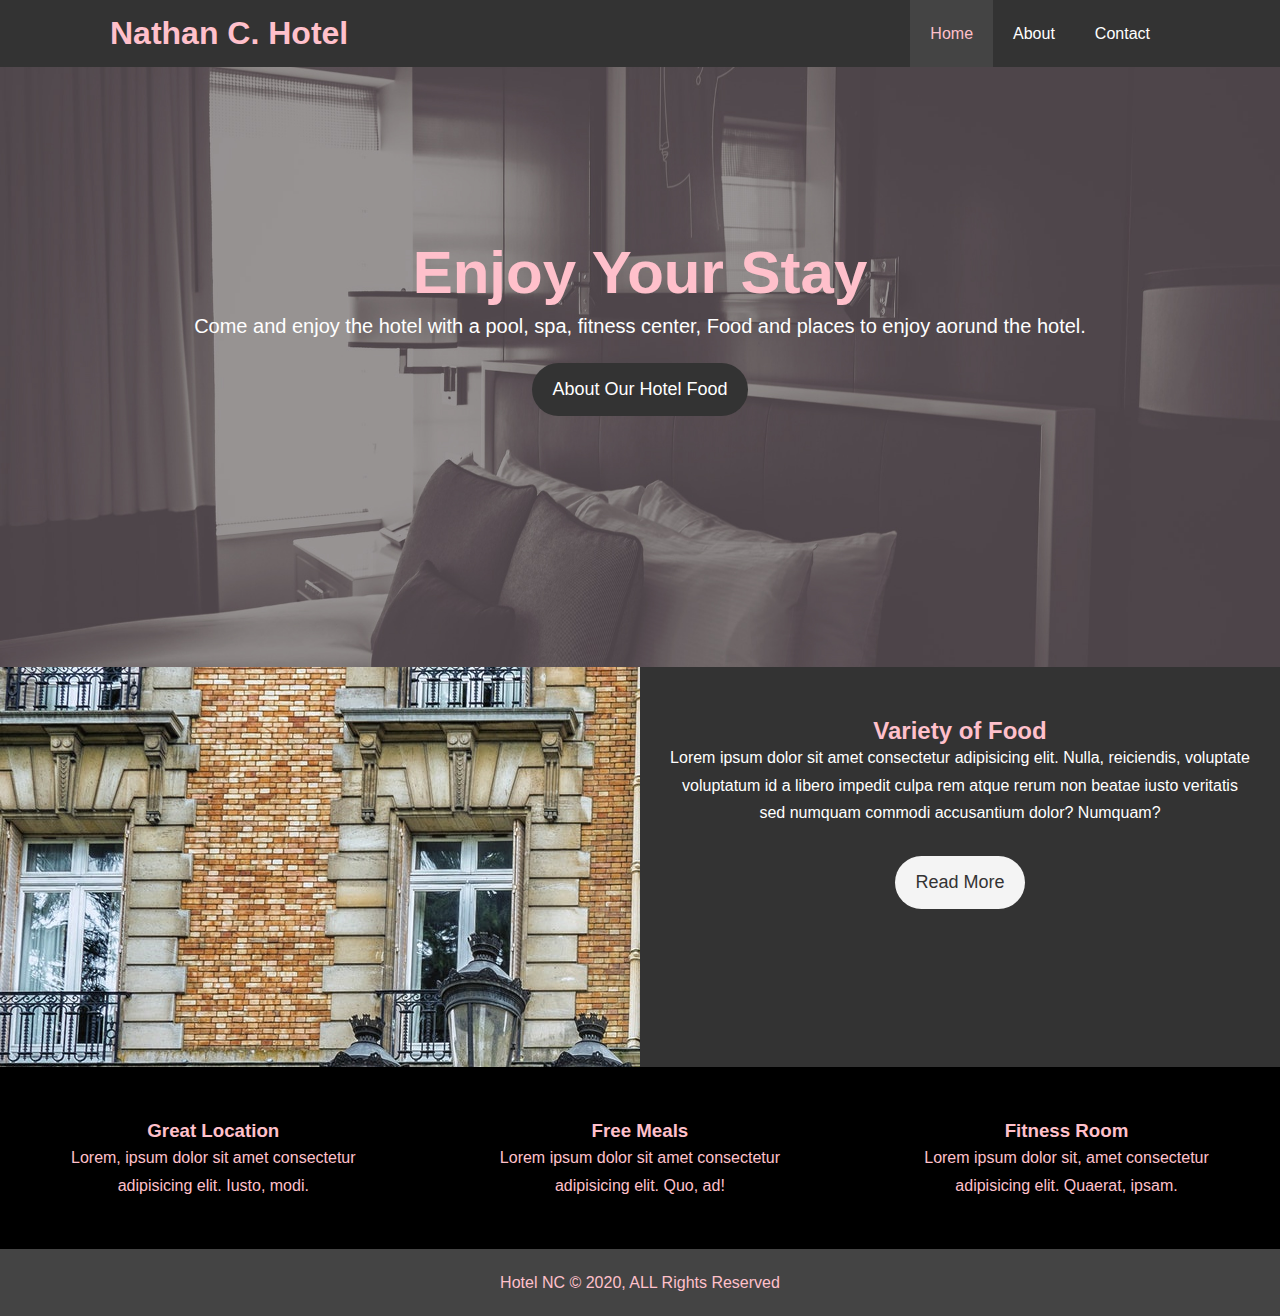
<file: index.html>
<!DOCTYPE html>
<html lang="en">
<head>
    <meta charset="UTF-8">
    <meta name="viewport" content="width=device-width, initial-scale=1.0">
    <meta name="description" content="The Best Hotel In the Charlotte area">
    <meta name="keywords" content="hotel, charlotte, north carolina">
    <link rel="stylesheet" type="text/css" href="css/style.css">
    <link rel="stylesheet" href="https://use.fontawesome.com/releases/v5.6.1/css/all.css" integrity="sha384-gfdkjb5BdAXd+lj+gudLWI+BXq4IuLW5IT+brZEZsLFm++aCMlF1V92rMkPaX4PP" crossorigin="anonymous">
    <title>Hotel NC</title>
</head>
<body>
<header>
    <nav id="navbar">
        <div class="container">
            <h1 class="logo"><span class="text-primary">Nathan C. Hotel</span></h1>
            <ul>
                <li><a class="current" href="index.html">Home</a></li>
                <li><a href="about.html">About</a></li>
                <li><a href="contact.html">Contact</a></li>
            </ul>
        </div>
    </nav>
    <div id="showcase">
     <div class="container">
        <div class="showcase-content">
       <h1><span class="text-primary">Enjoy Your Stay</span></h1>
       <p class="lead">Come and enjoy the hotel with a pool, spa, fitness center, Food and places to enjoy aorund the hotel.</p>
       <a class="btn" href="about.html">About Our Hotel Food</a>
        </div>
     </div>
    </div>
</header>

<section id="home-info" class="bg-dark">
<div class="info-img"></div>
<div class="info-content">
    <h2><span class="text-primary">Variety of Food</span></h2>
    <p>Lorem ipsum dolor sit amet consectetur adipisicing elit. Nulla, reiciendis, voluptate voluptatum id a libero impedit culpa rem atque rerum non beatae iusto veritatis sed numquam commodi accusantium dolor? Numquam?</p>
    <a class="btn btn-light" href="about.html">Read More</a>
</div>
</section>

<section id="features">
    <div class="box bg-light">
        <i class="fas fa-hotel fa-3x"></i>

        <h3>Great Location</h3>
        <p>Lorem, ipsum dolor sit amet consectetur adipisicing elit. Iusto, modi.</p>
    </div>
    <div class="box bg-primary">
        <i class="fas fa-utensils fa-3x"></i>
        <h3>Free Meals</h3>
        <p>Lorem ipsum dolor sit amet consectetur adipisicing elit. Quo, ad!</p>
    </div>
    <div class="box bg-light">
        <i class="fas fa-dumbbell fa-3x"></i>
        <h3>Fitness Room</h3>
        <p>Lorem ipsum dolor sit, amet consectetur adipisicing elit. Quaerat, ipsam.</p>
    </div>
</section>
<div class="clr"></div>
<footer id="main-footer">
    <p>Hotel NC &copy; 2020, ALL Rights Reserved</p>
</footer>
    
</body>
</html>
</file>
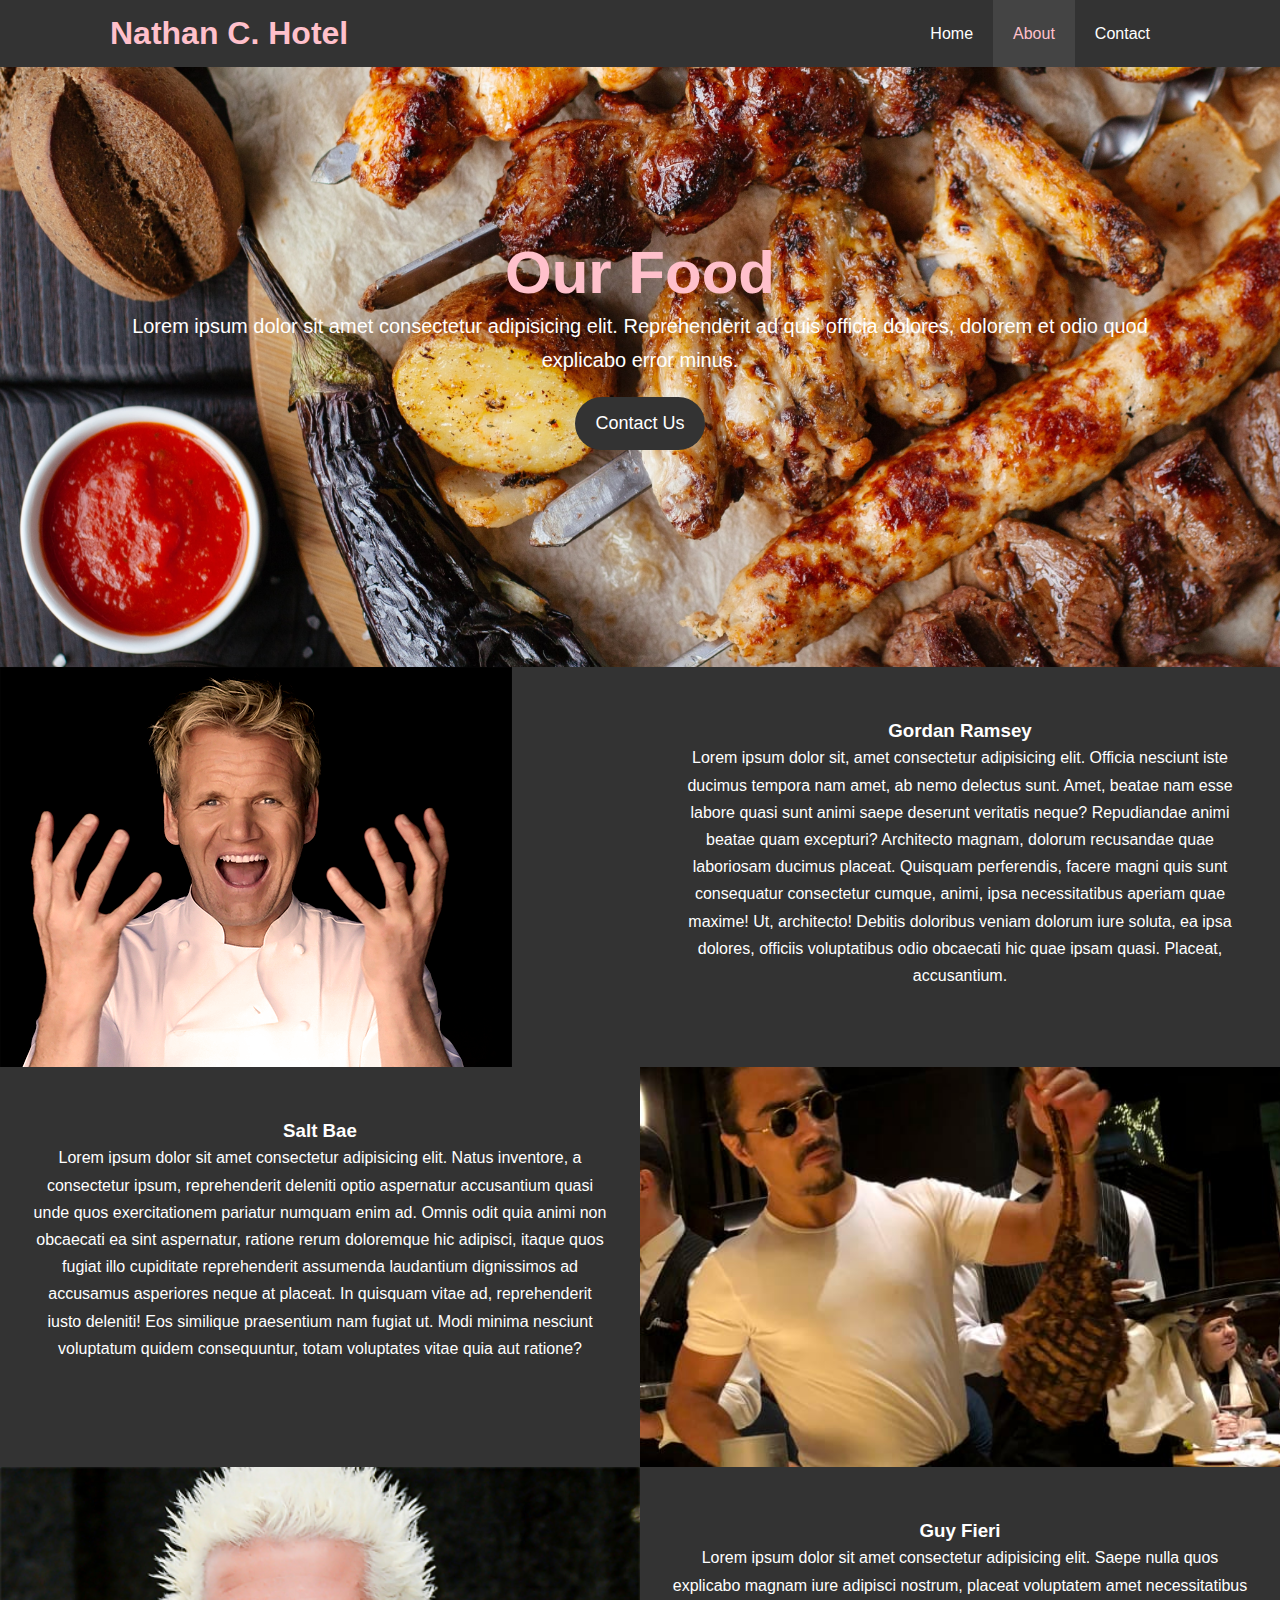
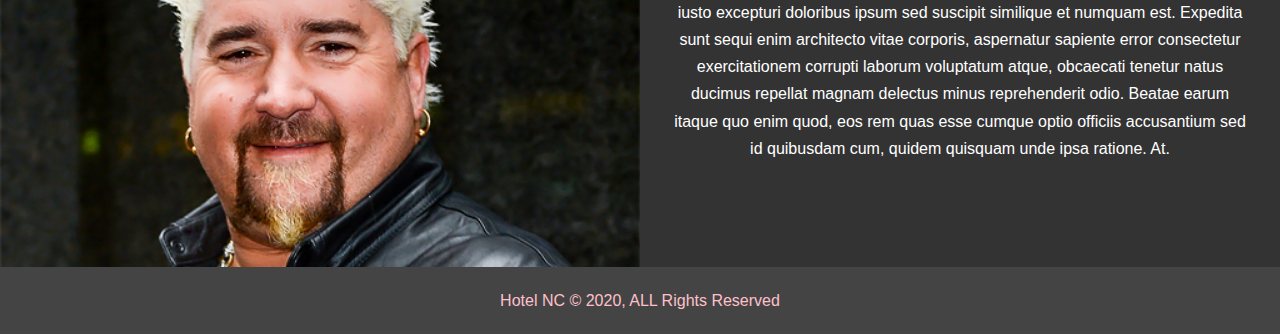
<file: about.html>
<!DOCTYPE html>
<html lang="en">
<head>
    <meta charset="UTF-8">
    <meta name="viewport" content="width=device-width, initial-scale=1.0">
    <meta name="description" content="The Best Hotel In the Charlotte area">
    <meta name="keywords" content="hotel, charlotte, north carolina">
    <link rel="stylesheet" type="text/css" href="css/about.css">
    <link rel="stylesheet" href="https://use.fontawesome.com/releases/v5.6.1/css/all.css" integrity="sha384-gfdkjb5BdAXd+lj+gudLWI+BXq4IuLW5IT+brZEZsLFm++aCMlF1V92rMkPaX4PP" crossorigin="anonymous">
    <title>Hotel NC</title>
</head>
<body>
    <header>
        <nav id="navbar">
            <div class="container">
                <h1 class="logo"><span class="text-primary">Nathan C. Hotel</span></h1>
                <ul>
                    <li><a href="index.html">Home</a></li>
                    <li><a class="current" href="about.html">About</a></li>
                    <li><a href="contact.html">Contact</a></li>
                </ul>
            </div>
        </nav>
        <div id="showcase">
            <div class="container">
                <div class="showcase-content">
                    <h1><span class="text-primary">Our Food</span></h1>
                    <p class="lead">Lorem ipsum dolor sit amet consectetur adipisicing elit. Reprehenderit ad quis officia dolores, dolorem et odio quod explicabo error minus.</p>
                    <a class="btn" href="contact.html">Contact Us</a>
                </div>
            </div>
        </div>
    </header>

     <section id="home-info" class="bg-dark">
        <div class="info-img"></div>
        <div class="info-content">
            <h3>Gordan Ramsey</h3>
            <p>Lorem ipsum dolor sit, amet consectetur adipisicing elit. Officia nesciunt iste ducimus tempora nam amet, ab nemo delectus sunt. Amet, beatae nam esse labore quasi sunt animi saepe deserunt veritatis neque? Repudiandae animi beatae quam excepturi? Architecto magnam, dolorum recusandae quae laboriosam ducimus placeat. Quisquam perferendis, facere magni quis sunt consequatur consectetur cumque, animi, ipsa necessitatibus aperiam quae maxime! Ut, architecto! Debitis doloribus veniam dolorum iure soluta, ea ipsa dolores, officiis voluptatibus odio obcaecati hic quae ipsam quasi. Placeat, accusantium.</p>        
        </div>
        <div class="info-img2"></div>
        <div class="info-content2">
            <h3>Salt Bae</h3>
            <p>Lorem ipsum dolor sit amet consectetur adipisicing elit. Natus inventore, a consectetur ipsum, reprehenderit deleniti optio aspernatur accusantium quasi unde quos exercitationem pariatur numquam enim ad. Omnis odit quia animi non obcaecati ea sint aspernatur, ratione rerum doloremque hic adipisci, itaque quos fugiat illo cupiditate reprehenderit assumenda laudantium dignissimos ad accusamus asperiores neque at placeat. In quisquam vitae ad, reprehenderit iusto deleniti! Eos similique praesentium nam fugiat ut. Modi minima nesciunt voluptatum quidem consequuntur, totam voluptates vitae quia aut ratione?</p>
        </div>
        <div class="info-img3"></div>
        <div class="info-content3">
            <h3>Guy Fieri</h3>
            <p>Lorem ipsum dolor sit amet consectetur adipisicing elit. Saepe nulla quos explicabo magnam iure adipisci nostrum, placeat voluptatem amet necessitatibus iusto excepturi doloribus ipsum sed suscipit similique et numquam est. Expedita sunt sequi enim architecto vitae corporis, aspernatur sapiente error consectetur exercitationem corrupti laborum voluptatum atque, obcaecati tenetur natus ducimus repellat magnam delectus minus reprehenderit odio. Beatae earum itaque quo enim quod, eos rem quas esse cumque optio officiis accusantium sed id quibusdam cum, quidem quisquam unde ipsa ratione. At.</p>
        </div>
        </section>
        <div class="clr"></div>
        <footer id="main-footer">
            <p>Hotel NC &copy; 2020, ALL Rights Reserved</p>
        </footer>

    
</body>
</html>
</file>
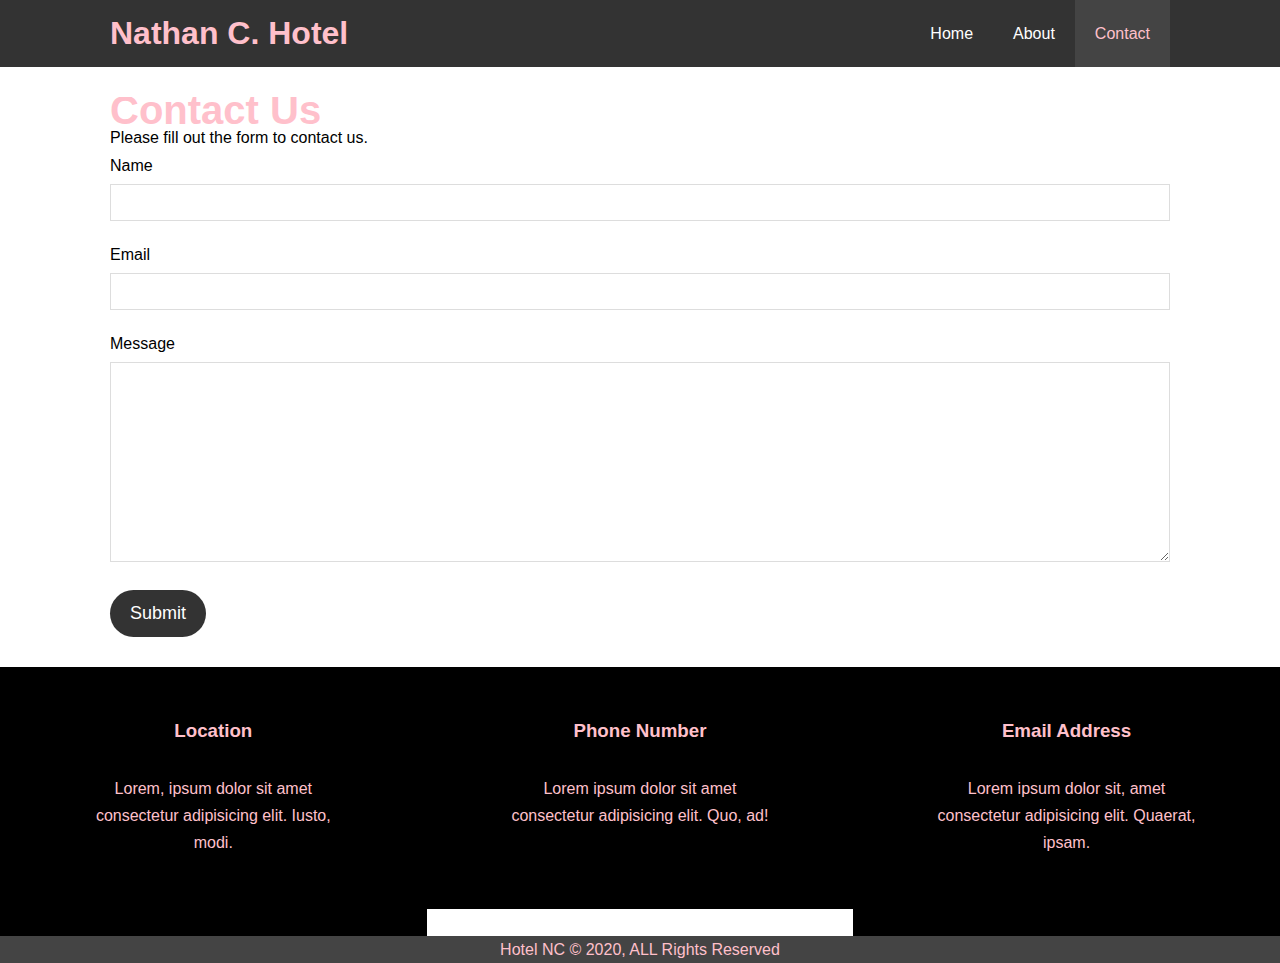
<file: contact.html>
<!DOCTYPE html>
<html lang="en">
<head>
    <meta charset="UTF-8">
    <meta name="viewport" content="width=device-width, initial-scale=1.0">
    <meta name="description" content="The Best Hotel In the Charlotte area">
    <meta name="keywords" content="hotel, charlotte, north carolina">
    <link rel="stylesheet" type="text/css" href="css/contact.css">
    <link rel="stylesheet" href="https://use.fontawesome.com/releases/v5.6.1/css/all.css" integrity="sha384-gfdkjb5BdAXd+lj+gudLWI+BXq4IuLW5IT+brZEZsLFm++aCMlF1V92rMkPaX4PP" crossorigin="anonymous">
    <title>Hotel NC</title>
</head>
<body>
    <header>
        <nav id="navbar">
            <div class="container">
                <h1 class="logo"><span class="text-primary">Nathan C. Hotel</span></h1>
                <ul>
                    <li><a href="index.html">Home</a></li>
                    <li><a href="about.html">About</a></li>
                    <li><a class="current" href="contact.html">Contact</a></li>
                </ul>
            </div>
        </nav>
    </header>
    <section id="contact-form" class="py-3">
        <div class="container">
            <h1 class="l-heading"><span class="text-primary">Contact Us</span></h1>
            <p>Please fill out the form to contact us.</p>
            <form action="destination.php">
                <div class="form-group">
                    <label for="name">Name</label>
                    <input type="text" name="name" id="name">
                </div>
                <form action="destination.php">
                    <div class="form-group">
                        <label for="emial">Email</label>
                        <input type="text" name="email" id="email">
                    </div>
                    <form action="destination.php">
                        <div class="form-group">
                            <label for="message">Message</label>
                            <textarea name="message" id="message"></textarea>
                        </div>
                        <button type="submit" class="btn">Submit</button>
            </form>
        </div>
    </section>

    <section id="features">
        <div class="box bg-light">
            <i class="fas fa-hotel fa-3x"></i>
    
            <h3>Location</h3>
            <p>Lorem, ipsum dolor sit amet consectetur adipisicing elit. Iusto, modi.</p>
        </div>
        <div class="box bg-light">
            <i class="fas fa-phone fa-3x"></i>
            <h3>Phone Number</h3>
            <p>Lorem ipsum dolor sit amet consectetur adipisicing elit. Quo, ad!</p>
        </div>
        <div class="box bg-light">
            <i class="fas fa-envelope fa-3x"></i>
            <h3>Email Address</h3>
            <p>Lorem ipsum dolor sit, amet consectetur adipisicing elit. Quaerat, ipsam.</p>
        </div>
    </section>
    <div class="clr"></div>
<footer id="main-footer">
    <p>Hotel NC &copy; 2020, ALL Rights Reserved</p>
</footer>
</body>
</html>
</file>
<file: css/style.css>
/* Css Reset */
*{
    margin: 0;
    padding: 0;
    box-sizing: border-box;
}
/* Utility class */
.container{
    margin: auto;
    max-width: 1100px;
    overflow: auto;
    padding: 0 20px;
}

.text-primary{
color: pink;
}

.lead{
    font-size: 20px;
}

.btn{
    display: inline-block;
    font-size: 18px;
    color: #fff;
    background: #333;
    padding: 13px 20px;
    border: none;
    cursor: pointer;
    border-radius: 1.5em;
}

.btn:hover{
    background: pink;
    color: #333;
    border-radius: 1.5em;

}

.btn-light{
    background: #f4f4f4;
    color: #333;
}

.bg-dark{
    background: #333;
    color: #fff;
}
.clr{
clear: both;
}
/* Main Styling */
 html, body{
    font-family: 'Segoe UI', Tahoma, Geneva, Verdana, sans-serif;
    line-height: 1.7em;
}

a{
    color: #333;
    text-decoration: none;
}

#navbar{
    background: #333;
    color: #fff;
    overflow: auto;
}

#navbar a {
    color: #fff;
}

#navbar h1{
    float: left;
    padding-top: 20px;
}

#navbar ul {
    list-style: none;
    float: right;
}

#navbar ul li {
    float: left;
}

#navbar ul li a {
    display: block;
    padding: 20px;
    text-align: center;
}
/* Creating a active class */
#navbar ul li a:hover,
#navbar ul li a.current{
    background: #444;
    color: pink;
}

/* Show Case */
#showcase{
    background: url(../img/showcase.jpg) no-repeat center center/cover;
    height: 600px;
}

#showcase .showcase-content{
    color: #fff;
    text-align: center;
    padding-top: 170px;
}

#showcase .showcase-content h1 {
    font-size: 60px;
    line-height: 1.2em;
}

#showcase .showcase-content p {
    padding-bottom: 20px;
    line-height: 1.7em;
}

/* Home info */
#home-info{
    height: 400px;
}

#home-info .info-img{
    float: left;
    width: 50%;
    background: url('../img/photo-1.jpg') no-repeat;
    min-height: 100%;
}
#home-info .info-content{
    float: right;
    width: 50%;
    height: 100%;
    padding: 50px 30px;
    overflow: hidden;
    text-align: center;
}
#home-info .info-content p {
    padding-bottom: 30px;
}

/* Features */
.box{
    float: left;
    width: 33.33%;
    padding: 50px;
    text-align: center;
}

.bg-light{
    background: black;
    color: pink;
}

.bg-primary{
    background: black;
    color: pink;
}

/* Footer */
#main-footer{
    text-align: center;
    background: #444;
    color: pink;
    padding: 20px;
}
</file>
<file: css/about.css>
/* Css Reset */
*{
    margin: 0;
    padding: 0;
    box-sizing: border-box;
}
/* Utility class */
.container{
    margin: auto;
    max-width: 1100px;
    overflow: auto;
    padding: 0 20px;
}

.text-primary{
color: pink;
}

.lead{
    font-size: 20px;
}

.btn{
    display: inline-block;
    font-size: 18px;
    color: #fff;
    background: #333;
    padding: 13px 20px;
    border: none;
    cursor: pointer;
    border-radius: 1.5em;
}

.btn:hover{
    background: pink;
    color: #333;
    border-radius: 1.5em;

}

.btn-light{
    background: #f4f4f4;
    color: #333;
}

.bg-dark{
    background: #333;
    color: #fff;
}

.bg-dark .info-content2{
    background: #333;
    color: #fff;
}

.bg-dark .info-content3{
    background: #333;
    color: #fff;
}

.bg-dark .info-content4{
    background: #333;
    color: #fff;
}

.clr{
clear: both;
}

/* Main Styling */
html, body{
    font-family: 'Segoe UI', Tahoma, Geneva, Verdana, sans-serif;
    line-height: 1.7em;
}

a{
    color: #333;
    text-decoration: none;
}

#navbar{
    background: #333;
    color: #fff;
    overflow: auto;
}

#navbar a {
    color: #fff;
}

#navbar h1{
    float: left;
    padding-top: 20px;
}

#navbar ul {
    list-style: none;
    float: right;
}

#navbar ul li {
    float: left;
}

#navbar ul li a {
    display: block;
    padding: 20px;
    text-align: center;
}
/* Creating a active class */
#navbar ul li a:hover,
#navbar ul li a.current{
    background: #444;
    color: pink;
}

/* Show Case */
#showcase{
    background: url(../img/food.jpg) no-repeat center center/cover;
    height: 600px;
}

#showcase .showcase-content{
    color: #fff;
    text-align: center;
    padding-top: 170px;
}

#showcase .showcase-content h1 {
    font-size: 60px;
    line-height: 1.2em;
}

#showcase .showcase-content p {
    padding-bottom: 20px;
    line-height: 1.7em;
}

/* Home info */

#home-info .info-img{
    float: left;
    width: 50%;
    background: url('../img/gordan.png') no-repeat;
    min-height: 100%;
    
}
#home-info .info-content{
    float: right;
    width: 50%;
    height: 100%;
    padding: 50px 30px;
    overflow: hidden;
    text-align: center;
}

#home-info .info-img2{
    float: right;
    width: 50%;
    background: url('../img/salt.jpg') no-repeat;
    min-height: 100%;
    background-size: cover;
}
#home-info .info-content2{
    float: left;
    width: 50%;
    height: 100%;
    padding: 50px 30px;
    overflow: hidden;
    text-align: center;
}

#home-info .info-img3{
    float: left;
    width: 50%;
    background: url('../img/guy.png') no-repeat;
    min-height: 100%;
    background-size: cover;
}
#home-info .info-content3{
    float: right;
    width: 50%;
    height: 100%;
    padding: 50px 30px;
    overflow: hidden;
    text-align: center;
}

#home-info .info-content p {
    padding-bottom: 30px;
}

#home-info .info-content2 p {
    padding-bottom: 30px;
}

#home-info .info-content3 p {
    padding-bottom: 30px;
}

#home-info{
    height: 400px;
}

/* Features */
.box{
    float: left;
    width: 33.33%;
    padding: 90px;
    text-align: center;
}
.bg-light{
    background: black;
    color: pink;
}

.bg-white{
    background: black;
    color: pink;
}

.bg-primary{
    background: black;
    color: pink;
}

/* Footer */
#main-footer{
    text-align: center;
    background: #444;
    color: pink;
    padding: 20px;
}
</file>
<file: css/contact.css>
/* Css Reset */
*{
    margin: 0;
    padding: 0;
    box-sizing: border-box;
}
/* Utility class */
.container{
    margin: auto;
    max-width: 1100px;
    overflow: auto;
    padding: 0 20px;
}

.text-primary{
color: pink;
}

.lead{
    font-size: 20px;
}

.btn{
    display: inline-block;
    font-size: 18px;
    color: #fff;
    background: #333;
    padding: 13px 20px;
    border: none;
    cursor: pointer;
    border-radius: 1.5em;
}

.btn:hover{
    background: pink;
    color: #333;
    border-radius: 1.5em;

}

.btn-light{
    background: #f4f4f4;
    color: #333;
}

.bg-dark{
    background: #333;
    color: #fff;
}
.clr{
clear: both;
}

.l-heading{
    font-size: 40px;
}
/* Padding */
.py-1{
    padding: 10px 0;
}

.py-2{
    padding: 20px 0;
}

.py-3{
    padding: 30px 0;
}

/* Main Styling */
 html, body{
    font-family: 'Segoe UI', Tahoma, Geneva, Verdana, sans-serif;
    line-height: 1.7em;
}

a{
    color: #333;
    text-decoration: none;
}

#navbar{
    background: #333;
    color: #fff;
    overflow: auto;
}

#navbar a {
    color: #fff;
}

#navbar h1{
    float: left;
    padding-top: 20px;
}

#navbar ul {
    list-style: none;
    float: right;
}

#navbar ul li {
    float: left;
}

#navbar ul li a {
    display: block;
    padding: 20px;
    text-align: center;
}
/* Creating a active class */
#navbar ul li a:hover,
#navbar ul li a.current{
    background: #444;
    color: pink;
}

/* forms */
#contact-form .form-group{
    margin-bottom: 20px;
}

#contact-form label{
    display: block;
    margin-bottom: 5px;
}

#contact-form input,
#contact-form textarea{
    width: 100%;
    padding: 10px;
    border: 1px #ddd solid;
}

#contact-form textarea{
    height: 200px;
}

#contact-form input:focus,
#contact-form textarea:focus{
    outline: none;
    border-color: pink;
}

/* Features */
.box{
    float: left;
    width: 33.33%;
    padding: 50px;
    text-align: center;
}

.bg-light{
    background: black;
    color: pink;
}

.bg-light p{
    padding: 30px;
}


/* Footer */
#main-footer{
    text-align: center;
    background: #444;
    color: pink;
}
</file>
